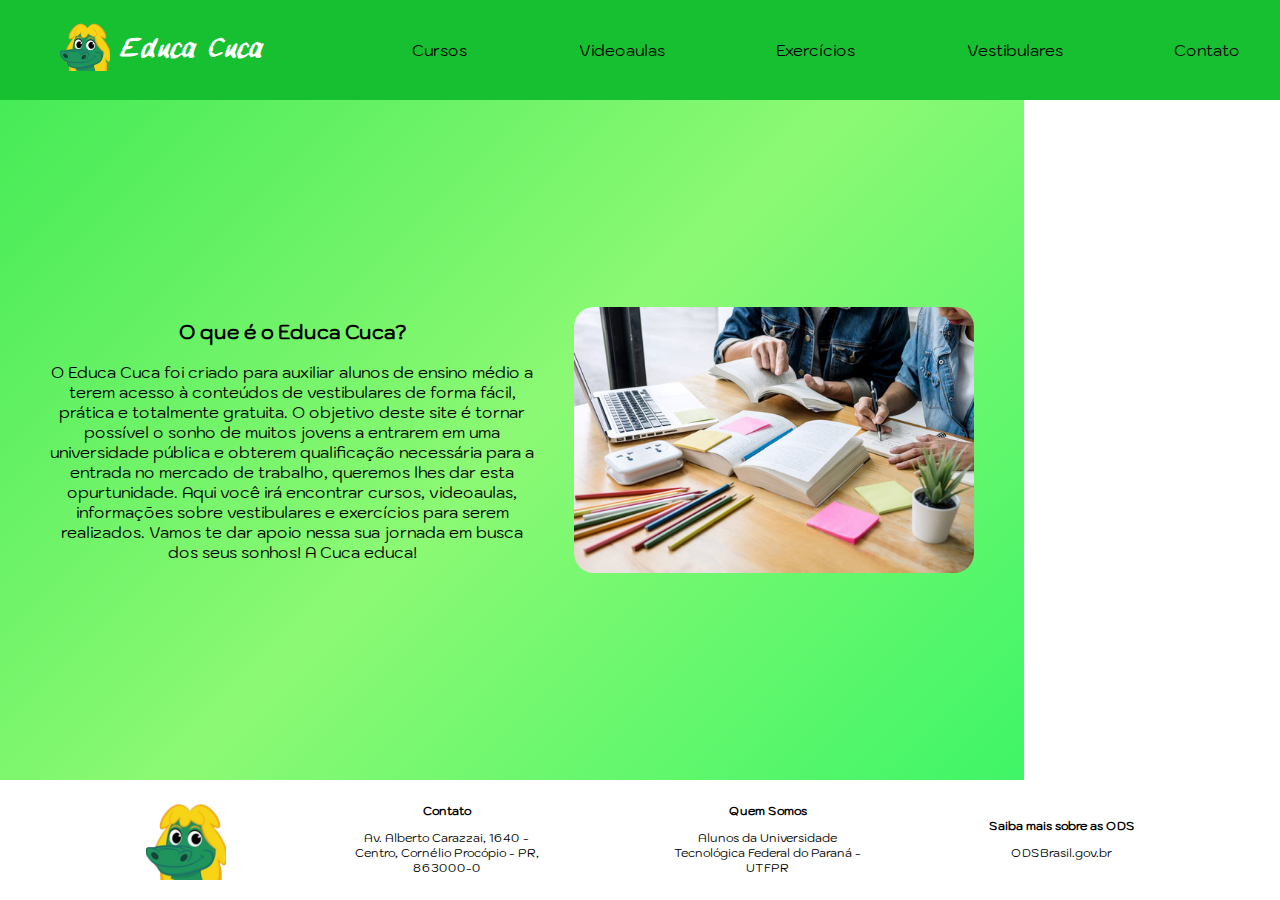
<file: index.html>
<!DOCTYPE html>
<html lang="pt-br">

<head>
  <meta charset="UTF-8">
  <title>Educa Cuca</title>
  <link rel="stylesheet" href="css/style.css">
  <link rel="icon" href="img/favicon-16x16.png" type="image/x-icon">

</head>

<body class="container">

  <header>
    <a href="index.html">
      <div id="logo">
        <img src="img/cuca.png" alt="logo">
        <h1>Educa Cuca</h1>
      </div>
    </a>

    <nav>
      <a href="pages/cursos.html">
        <p>Cursos</p>
      </a>
      <a href="pages/videoaulas.html">
        <p>Videoaulas</p>
      </a>
      <a href="pages/exercicios.html">
        <p>Exercícios</p>
      </a>
      <a href="pages/vestibulares.html">
        <p>Vestibulares</p>
      </a>
      <a href="pages/contato.html">
        <p>Contato</p>
      </a>
    </nav>
  </header>

  <main class="content">
    <article class="home">
      <div class="texto">
        <h2 id="textotitulo">O que é o Educa Cuca?</h2>
        <p>O Educa Cuca foi criado para auxiliar alunos de ensino médio a terem acesso à conteúdos de vestibulares de forma fácil, prática e totalmente gratuita. O objetivo deste site é tornar possível o sonho de muitos jovens a entrarem em uma universidade pública e obterem qualificação necessária para a entrada no mercado de trabalho, queremos lhes dar esta opurtunidade. Aqui você irá encontrar cursos, videoaulas, informações sobre vestibulares e exercícios para serem realizados. Vamos te dar apoio nessa sua jornada em busca dos seus sonhos! A Cuca educa!</p>
      </div>

      <img id="content_image" src="img/figure.jpg" alt="study">
    </article>

  </main>

  <footer>
    <img src="img/cuca.png" alt="logo">
    <section>
      <h2>Contato</h2>
      <p>Av. Alberto Carazzai, 1640 - Centro, Cornélio Procópio - PR, 863000-0</p>
    </section>
    <section>
      <h2>Quem Somos</h2>
      <p>Alunos da Universidade Tecnológica Federal do Paraná - UTFPR</p>
    </section>
    <section>
      <h2>Saiba mais sobre as ODS</h2>
      <p>ODSBrasil.gov.br</p>
    </section>
  </footer>
</body>

</html>
</file>
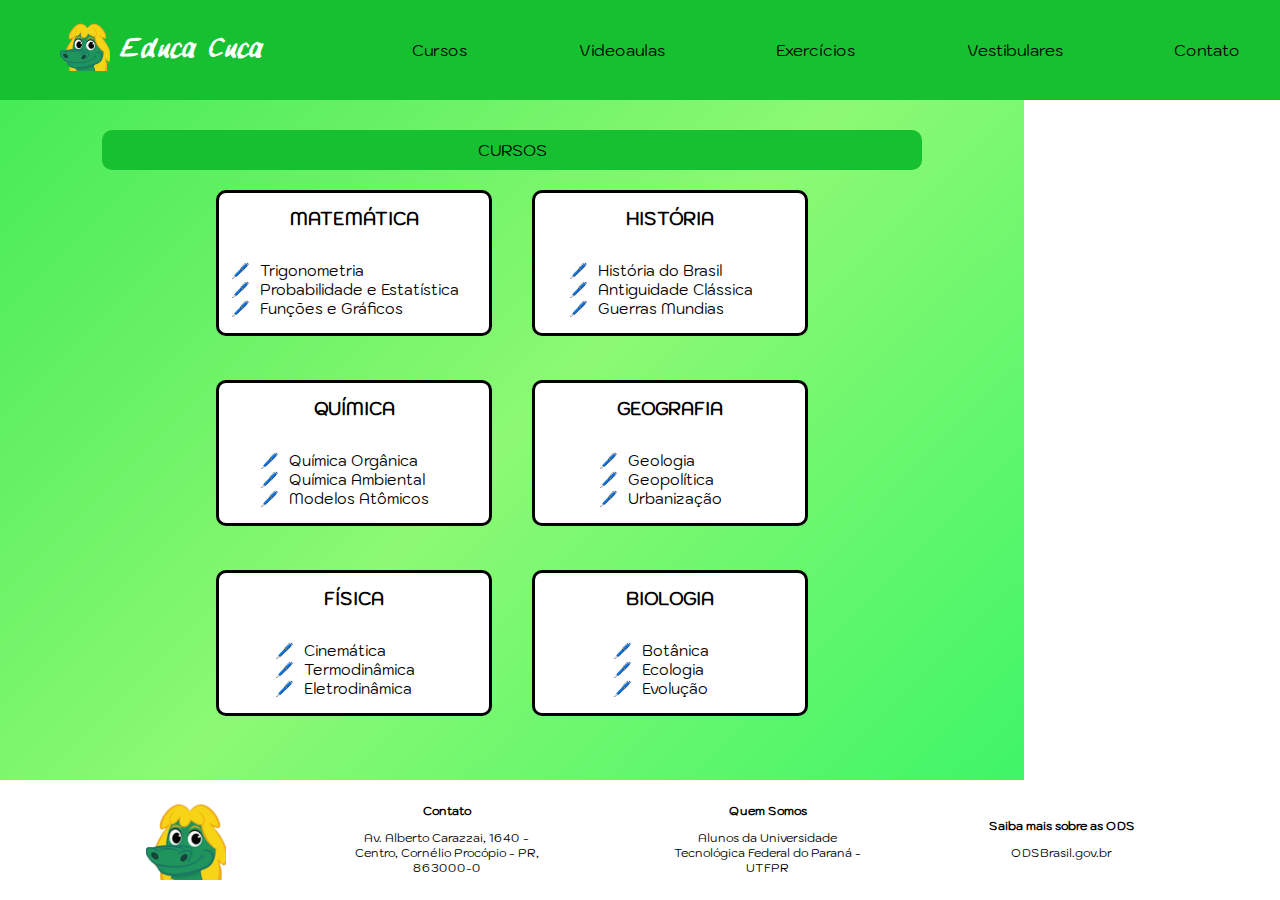
<file: pages/cursos.html>
<!DOCTYPE html>
<html lang="pt-br">

<head>
  <meta charset="UTF-8">
  <title>Educa Cuca</title>
  <link rel="stylesheet" href="../css/style.css">
  <link rel="icon" href="../img/favicon-16x16.png" type="image/x-icon">
</head>

<body class="container">

  <header>
    <a href="../index.html">
      <div id="logo">
        <img src="../img/cuca.png" alt="logo">
        <h1>Educa Cuca</h1>
      </div>
    </a>

    <nav>
      <a href="../pages/cursos.html">
        <p>Cursos</p>
      </a>
      <a href="../pages/videoaulas.html">
        <p>Videoaulas</p>
      </a>
      <a href="../pages/exercicios.html">
        <p>Exercícios</p>
      </a>
      <a href="../pages/vestibulares.html">
        <p>Vestibulares</p>
      </a>
      <a href="../pages/contato.html">
        <p>Contato</p>
      </a>
    </nav>
  </header>

  <main class="content">

    <div class="caixa-topo">
      <p>CURSOS</p>
    </div>

    <div class="containerCURSOS">

      <div class="curso-box">
        <h2 class="curso-titulo">MATEMÁTICA</h2>
        <ul class="curso-lista">
          <li>Trigonometria</li>
          <li>Probabilidade e Estatística</li>
          <li>Funções e Gráficos</li>
        </ul>
      </div>
      <div class="curso-box">
        <h2 class="curso-titulo">HISTÓRIA</h2>
        <ul class="curso-lista">
          <li>História do Brasil</li>
          <li>Antiguidade Clássica</li>
          <li>Guerras Mundias</li>
        </ul>
      </div>
      <div class="curso-box">
        <h2 class="curso-titulo">QUÍMICA</h2>
        <ul class="curso-lista">
          <li>Química Orgânica</li>
          <li>Química Ambiental</li>
          <li>Modelos Atômicos</li>
        </ul>
      </div>
      <div class="curso-box">
        <h2 class="curso-titulo">GEOGRAFIA</h2>
        <ul class="curso-lista">
          <li>Geologia</li>
          <li>Geopolítica</li>
          <li>Urbanização</li>
        </ul>
      </div>
      <div class="curso-box">
        <h2 class="curso-titulo">FÍSICA</h2>
        <ul class="curso-lista">
          <li>Cinemática</li>
          <li>Termodinâmica</li>
          <li>Eletrodinâmica</li>
        </ul>
      </div>
      <div class="curso-box">
        <h2 class="curso-titulo">BIOLOGIA</h2>
        <ul class="curso-lista">
          <li>Botânica</li>
          <li>Ecologia</li>
          <li>Evolução</li>
        </ul>
      </div>
    </div>
  </main>

  <footer>
    <img src="../img/cuca.png" alt="logo">
    <section>
      <h2>Contato</h2>
      <p>Av. Alberto Carazzai, 1640 - Centro, Cornélio Procópio - PR, 863000-0</p>
    </section>
    <section>
      <h2>Quem Somos</h2>
      <p>Alunos da Universidade Tecnológica Federal do Paraná - UTFPR</p>
    </section>
    <section>
      <h2>Saiba mais sobre as ODS</h2>
      <p>ODSBrasil.gov.br</p>
    </section>
  </footer>
</body>

</html>
</file>
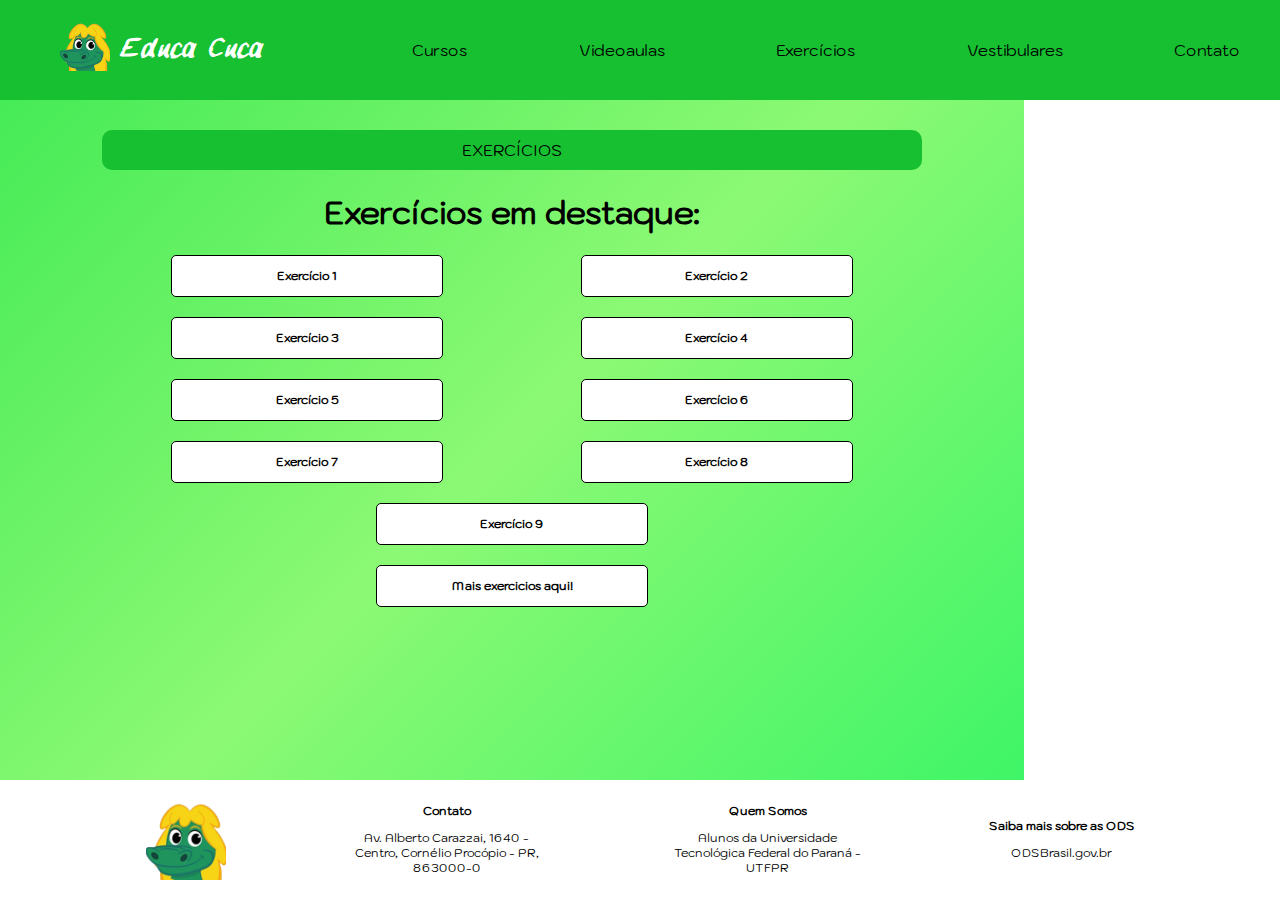
<file: pages/exercicios.html>
<!DOCTYPE html>
<html lang="pt-br">

<head>
  <meta charset="UTF-8">
  <title>Educa Cuca</title>
  <link rel="stylesheet" href="../css/style.css">
  <link rel="icon" href="../img/favicon-16x16.png" type="image/x-icon">
</head>

<body class="container">

  <header>
    <a href="../index.html">
      <div id="logo">
        <img src="../img/cuca.png" alt="logo">
        <h1>Educa Cuca</h1>
      </div>
    </a>


    <nav>
      <a href="../pages/cursos.html">
        <p>Cursos</p>
      </a>
      <a href="../pages/videoaulas.html">
        <p>Videoaulas</p>
      </a>
      <a href="../pages/exercicios.html">
        <p>Exercícios</p>
      </a>
      <a href="../pages/vestibulares.html">
        <p>Vestibulares</p>
      </a>
      <a href="../pages/contato.html">
        <p>Contato</p>
      </a>
    </nav>
  </header>


  <div class="content">
    <div class="containerEX">
      <div class="caixa-topo">
        <p>EXERCÍCIOS</p>
      </div>
      <div id="exH">
        <h1>Exercícios em destaque:</h1>
      </div>
      <div id="exbox">
        <div class="ex-box">
          <h2 class="ex-titulo">Exercício 1</h2>
        </div>
        <div class="ex-box">
          <h2 class="ex-titulo">Exercício 2</h2>
        </div>
        <div class="ex-box">
          <h2 class="ex-titulo">Exercício 3</h2>
        </div>
        <div class="ex-box">
          <h2 class="ex-titulo">Exercício 4</h2>
        </div>
        <div class="ex-box">
          <h2 class="ex-titulo">Exercício 5</h2>
        </div>
        <div class="ex-box">
          <h2 class="ex-titulo">Exercício 6</h2>
        </div>
        <div class="ex-box">
          <h2 class="ex-titulo">Exercício 7</h2>
        </div>
        <div class="ex-box">
          <h2 class="ex-titulo">Exercício 8</h2>
        </div>
        <div class="ex-box">
          <h2 class="ex-titulo">Exercício 9</h2>
        </div>
      </div>

      <div class="ex-box">
        <h2 class="ex-titulo">Mais exercicios aqui!</h2>
      </div>

    </div>

  </div>


  <footer>
    <img src="../img/cuca.png" alt="logo">
    <section>
      <h2>Contato</h2>
      <p>Av. Alberto Carazzai, 1640 - Centro, Cornélio Procópio - PR, 863000-0</p>
    </section>
    <section>
      <h2>Quem Somos</h2>
      <p>Alunos da Universidade Tecnológica Federal do Paraná - UTFPR</p>
    </section>
    <section>
      <h2>Saiba mais sobre as ODS</h2>
      <p>ODSBrasil.gov.br</p>
    </section>
  </footer>

</body>

</html>
</file>
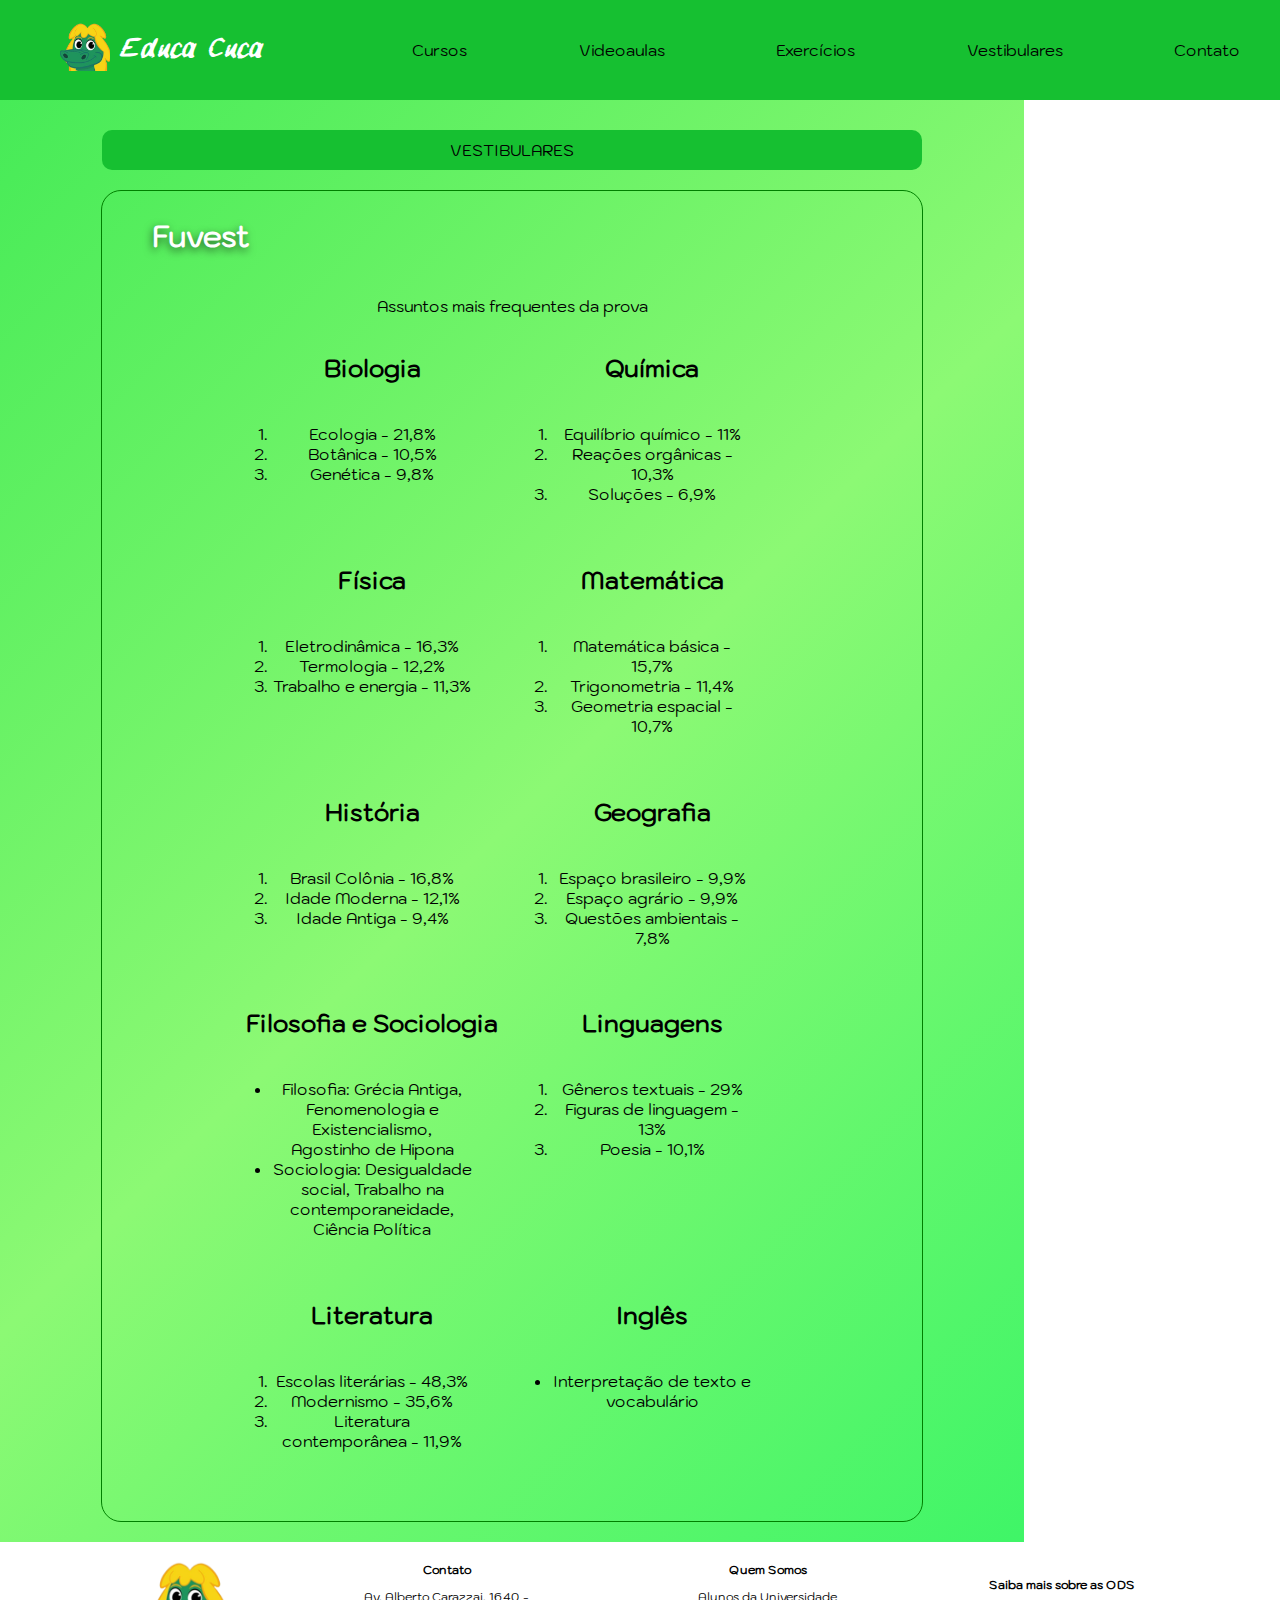
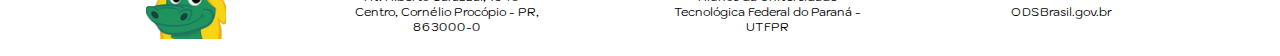
<file: pages/vestibulares.html>
<!DOCTYPE html>
<html lang="pt-br">

<head>
  <meta charset="UTF-8">
  <title>Educa Cuca</title>
  <link rel="stylesheet" href="../css/style.css">
  <link rel="icon" href="../img/favicon-16x16.png" type="image/x-icon">
</head>

<body class="container">

  <header>
    <a href="../index.html">
      <div id="logo">
        <img src="../img/cuca.png" alt="logo">
        <h1>Educa Cuca</h1>
      </div>
    </a>


    <nav>
      <a href="../pages/cursos.html">
        <p>Cursos</p>
      </a>
      <a href="../pages/videoaulas.html">
        <p>Videoaulas</p>
      </a>
      <a href="../pages/exercicios.html">
        <p>Exercícios</p>
      </a>
      <a href="../pages/vestibulares.html">
        <p>Vestibulares</p>
      </a>
      <a href="../pages/contato.html">
        <p>Contato</p>
      </a>
    </nav>
  </header>

  <main class="content">

    <div class="caixa-topo">
      <p>VESTIBULARES</p>
    </div>
    
    <article class="vestibular">
      <h2 id="title">Fuvest</h2>
      <p>Assuntos mais frequentes da prova</p>
      <div class="materias">
        <div>
          <h2>Biologia</h2>
          <ol>
            <li>Ecologia - 21,8%</li>
            <li>Botânica - 10,5%</li>
            <li>Genética - 9,8%</li>
          </ol>
        </div>
        <div>
          <h2>Química</h2>
          <ol>
            <li>Equilíbrio químico - 11%</li>
            <li>Reações orgânicas - 10,3%</li>
            <li>Soluções - 6,9%</li>
          </ol>
        </div>
        <div>
          <h2>Física</h2>
          <ol>
            <li>Eletrodinâmica - 16,3%</li>
            <li>Termologia - 12,2%</li>
            <li>Trabalho e energia - 11,3%</li>
          </ol>
        </div>
        <div>
          <h2>Matemática</h2>
          <ol>
            <li>Matemática básica - 15,7%</li>
            <li>Trigonometria - 11,4%</li>
            <li>Geometria espacial - 10,7%</li>
          </ol>
        </div>
        <div>
          <h2>História</h2>
          <ol>
            <li>Brasil Colônia - 16,8%</li>
            <li>Idade Moderna - 12,1%</li>
            <li>Idade Antiga - 9,4%</li>
          </ol>
        </div>
        <div>
          <h2>Geografia</h2>
          <ol>
            <li>Espaço brasileiro - 9,9%</li>
            <li>Espaço agrário - 9,9%</li>
            <li>Questões ambientais - 7,8%</li>
          </ol>
        </div>
        <div>
          <h2>Filosofia e Sociologia</h2>
          <ul>
            <li>Filosofia: Grécia Antiga, Fenomenologia e Existencialismo, Agostinho de Hipona</li>
            <li>Sociologia: Desigualdade social, Trabalho na contemporaneidade, Ciência Política</li>
          </ul>
        </div>
        <div>
          <h2>Linguagens</h2>
          <ol>
            <li>Gêneros textuais - 29%</li>
            <li>Figuras de linguagem - 13%</li>
            <li>Poesia - 10,1%</li>
          </ol>
        </div>
        <div>
          <h2>Literatura</h2>
          <ol>
            <li>Escolas literárias - 48,3%</li>
            <li>Modernismo - 35,6%</li>
            <li>Literatura contemporânea - 11,9%</li>
          </ol>
        </div>
        <div>
          <h2>Inglês</h2>
          <ul>
            <li>Interpretação de texto e vocabulário</li>
          </ul>
        </div>
      </div>
    </article>
    
  </main>

  <footer>
    <img src="../img/cuca.png" alt="logo">
    <section>
      <h2>Contato</h2>
      <p>Av. Alberto Carazzai, 1640 - Centro, Cornélio Procópio - PR, 863000-0</p>
    </section>
    <section>
      <h2>Quem Somos</h2>
      <p>Alunos da Universidade Tecnológica Federal do Paraná - UTFPR</p>
    </section>
    <section>
      <h2>Saiba mais sobre as ODS</h2>
      <p>ODSBrasil.gov.br</p>
    </section>
  </footer>

</body>

</html>
</file>
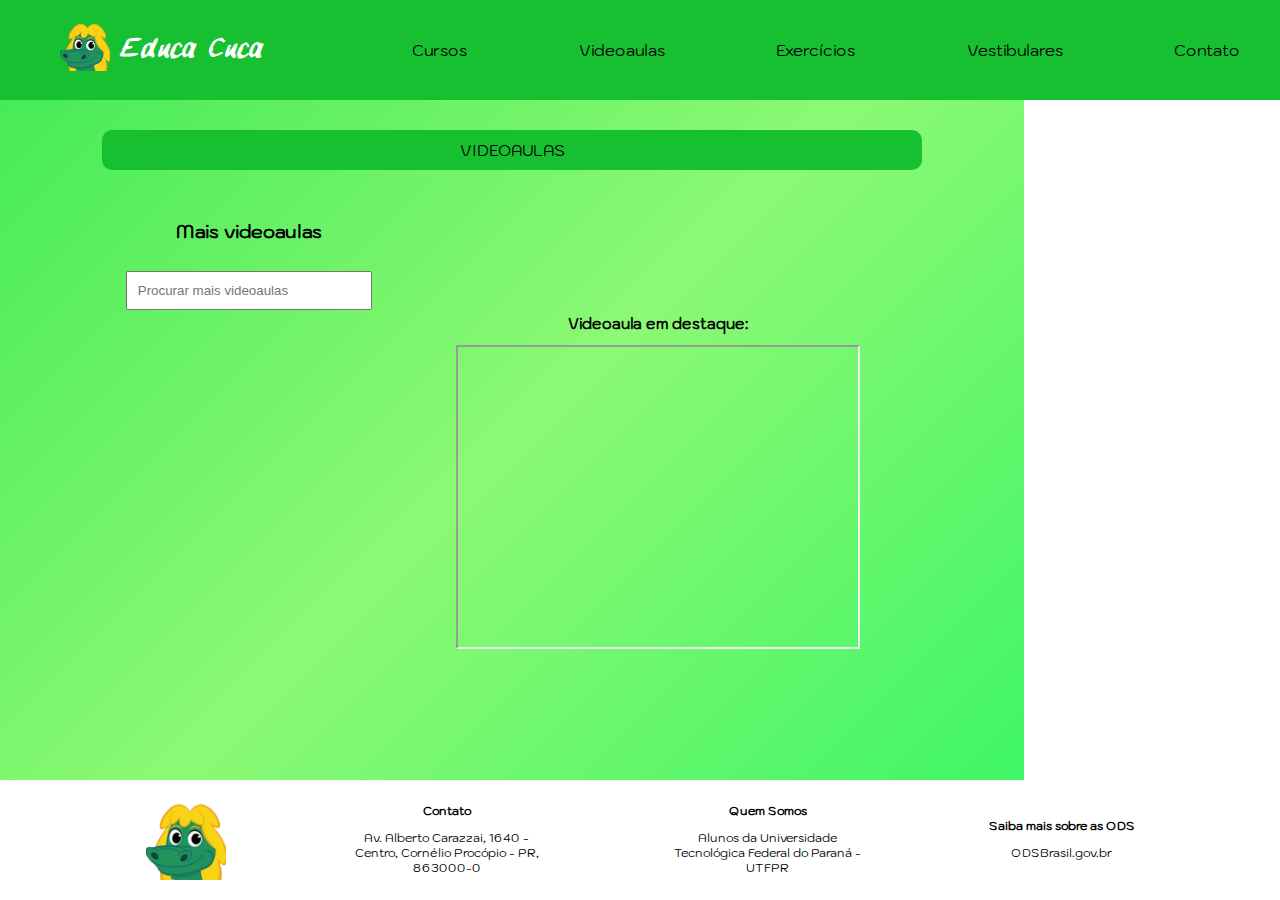
<file: pages/videoaulas.html>
<!DOCTYPE html>
<html lang="pt-br">

<head>
  <meta charset="UTF-8">
  <title>Educa Cuca</title>
  <link rel="stylesheet" href="../css/style.css">
  <link rel="icon" href="../img/favicon-16x16.png" type="image/x-icon">
</head>

<body class="container">

  <header>
    <a href="../index.html">
      <div id="logo">
        <img src="../img/cuca.png" alt="logo">
        <h1>Educa Cuca</h1>
      </div>
    </a>


    <nav>
      <a href="../pages/cursos.html">
        <p>Cursos</p>
      </a>
      <a href="../pages/videoaulas.html">
        <p>Videoaulas</p>
      </a>
      <a href="../pages/exercicios.html">
        <p>Exercícios</p>
      </a>
      <a href="../pages/vestibulares.html">
        <p>Vestibulares</p>
      </a>
      <a href="../pages/contato.html">
        <p>Contato</p>
      </a>
    </nav>
  </header>

  <main class="content">
    <div class="caixa-topo">
      <p>VIDEOAULAS</p>
    </div>

    <section class="containerVD">
      <div class="search-container">
        <h3>Mais videoaulas</h3>
        <input type="text" placeholder="Procurar mais videoaulas">
      </div>
      <div id="videos">
        <div class="textovd">
          <h2 id="textovideoaula">Videoaula em destaque: </h2>
        </div>

        <iframe src="https://www.youtube.com/embed/xAN29Fpbjts" title="DESCOBRIMENTO DO BRASIL - História e Resumo Desenhado" allow="accelerometer; autoplay; clipboard-write; encrypted-media; gyroscope; picture-in-picture; web-share" allowfullscreen></iframe>
      </div>
    </section>
  </main>

  <footer>
    <img src="../img/cuca.png" alt="logo">
    <section>
      <h2>Contato</h2>
      <p>Av. Alberto Carazzai, 1640 - Centro, Cornélio Procópio - PR, 863000-0</p>
    </section>
    <section>
      <h2>Quem Somos</h2>
      <p>Alunos da Universidade Tecnológica Federal do Paraná - UTFPR</p>
    </section>
    <section>
      <h2>Saiba mais sobre as ODS</h2>
      <p>ODSBrasil.gov.br</p>
    </section>
  </footer>

</body>

</html>
</file>
<file: css/style.css>
@font-face {
  font-family: Kodchasan;
  src: url("../fonts/Kodchasan-Regular.ttf") format("truetype");
  font-style: normal;
  font-weight: normal;
}
@font-face {
  font-family: ChalkPaint;
  src: url("../fonts/ChalkPaint.ttf") format("truetype");
}
@font-face {
  font-family: KirangHaerang;
  src: url("../fonts/KirangHaerang-Regular.ttf") format("truetype");
}

html,
body {
  width: 100%;
  height: 100%;
  min-width: 500px;
  margin: 0;
  padding: 0;
}

.container {
  display: flex;
  flex-direction: column;
}

.figura img {
  width: 100%;
  height: auto;
}

.content {
  display: flex;
  flex-direction: column;

  flex-grow: 1;
  align-items: center;
  width: 80%;
  background-image: linear-gradient(
    135deg,
    #46eb57,
    #8cf974,
    #3ff567,
    #3bfe95 150%
  );
  background-repeat: no-repeat;
}

.content .home {
  display: flex;
  flex-direction: row;
  flex-wrap: wrap;
  justify-content: center;
  align-items: center;
  gap: 40px;
  height: 100%;
  min-width: 90%;
  margin: 50px;
}

.texto {
  flex: 1;
  min-width: 50%;
  max-width: 500px;
}

#content_image {
  width: 400px;
  height: auto;
  border-radius: 20px;
}

.texto p,
.texto h2 {
  text-align: center;
  font-family: "Kodchasan";
}

#textotitulo {
  font-size: 20px;
}

header {
  background-color: #16c031;
  display: flex;
  flex-direction: row;
  justify-content: space-between;
  align-items: center;
  padding-left: 40px;
}

#logo {
  display: flex;
  align-items: center;
}

#logo img {
  width: 50px;
  height: 50px;
  margin-top: 5px;
}

nav {
  display: flex;
  flex-direction: row;
  justify-content: space-between;
  align-items: center;
  background-color: inherit;
  padding-inline: 20px;
  width: 70%;
  overflow-x: auto;
}

nav a {
  display: flex;
  height: 100px;
  padding-inline: 20px;
  align-items: center;
  justify-content: center;
  text-align: center;
  color: black;
  text-decoration: none;
  background-color: inherit;
}

header p {
  font-family: "Kodchasan";
}

header h1 {
  font-family: "ChalkPaint";
  white-space: nowrap;
  color: white;
  font-size: 30px;
}

header a {
  display: flex;
  height: 100px;
  padding-inline: 20px;
  align-items: center;
  justify-content: center;
  text-align: center;
  color: black;
  text-decoration: none;
  background-color: inherit;
}

nav a:hover {
  background-color: darkblue;
  color: white;
}

nav a:hover p {
  color: white;
}

#logo {
  display: flex;
  align-items: flex-start;
  user-select: none;
  gap: 10px;
  background-color: inherit;
}

footer {
  display: flex;
  flex-direction: row;
  justify-content: space-around;
  align-items: center;
  gap: 30px;
  padding: 10px;
  padding-inline: 100px;
  height: 100px;
  background-color: white;
}

footer img {
  width: 80px;
  height: 80px;
}

footer p,
footer h2 {
  font-family: "Kodchasan";
  font-size: 12px;
  background-color: inherit;
  text-align: center;
  max-width: 200px;
  max-height: 50px;
  overflow: hidden;
}

.containerCURSOS {
  height: 100%;
  width: 80%;
  margin: 20px;
  display: flex;
  flex-direction: row;
  flex-wrap: wrap;
  justify-content: center;
}

.caixa-topo {
  background-color: #16c031;
  color: rgb(0, 0, 0);
  height: 40px;
  width: 80%;
  display: flex;
  justify-content: center;
  align-items: center;
  border-radius: 10px;
  margin-top: 30px;
}

.caixa-topo p {
  font-family: "Kodchasan";
  font-size: 16px;
}

.curso-box {
  width: 250px;
  height: 120px;
  display: flex;
  flex-direction: column;
  justify-content: center;
  align-items: center;
  margin-inline: 20px;
  padding: 10px;
  margin-bottom: 20px;
  background-color: white;
  border: 3px solid #000;
  border-radius: 10px;
  font-family: "Kodchasan";
}

.curso-titulo {
  font-size: 18px;
}
.curso-lista {
  list-style: "🖊️";
  padding: 0px;
}

.curso-lista li {
  text-align: left;
  font-size: 15px;
  margin: 0px;
  padding-left: 10px;
}

.ex-box {
  width: 250px;
  height: 20px;
  display: flex;
  align-items: center;
  justify-content: center;
  margin: 0 1.5%;
  text-align: center;
  padding: 10px;
  margin-bottom: 20px;
  background-color: white;
  border: 1px solid #000;
  border-radius: 5px;
  font-family: "Kodchasan";
}
.ex-box:hover {
  background-color: blue;
  border: 1px solid #ffffff;
  color: white;
}

.ex-titulo {
  font-size: 12px;
}

#exbox {
  width: 80%;
  display: flex;
  justify-content: space-around;
  flex-wrap: wrap;
}

#exH {
  background-color: transparent;
  font-family: "Kodchasan";
}

.containerEX {
  width: 100%;
  height: 100%;
  display: flex;
  flex-direction: column;
  align-items: center;
}

.contato {
  display: flex;
  flex-direction: row;
  align-items: center;
  justify-content: space-between;
  flex-wrap: wrap;
  width: 80%;
  height: 100%;
  gap: 20px;
  margin-bottom: 50px;
  font-size: 24px;
}

.contato p,
.contato h2 {
  font-size: 33px;
  font-family: "KirangHaerang";
  font-size: 40px;
}

.contato input,
.contato textarea {
  font-family: "Kodchasan";
  width: 300px;
  height: 40px;
  border-radius: 10px;
  border: 1px solid #000;
  padding-left: 10px;
}
.contato textarea {
  height: 100px;
  resize: none;
}

#cttemail {
  display: flex;
  justify-content: space-around;
}

#textovideoaula {
  font-size: 15px;
  font-family: "Kodchasan";
  text-align: center;
  background-color: transparent;
}

.containerVD {
  display: flex;
  width: 80%;
  height: 100%;
  align-self: center;
  justify-content: space-around;
  flex-wrap: wrap;
  margin: 20px;
}

#videos {
  display: flex;
  flex-direction: column;
  justify-content: center;
  align-items: center;
  width: 500px;
}
#videos iframe {
  width: 400px;
  height: 300px;
}

.search-container {
  width: 30%;
  min-width: 200px;
  padding: 10px;
  text-align: center;
}

.search-container h3 {
  text-align: inherit;
  font-family: "Kodchasan";
}

.search-container input[type="text"] {
  width: 100%;
  padding: 10px;
  margin-top: 10px;
  box-sizing: border-box;
}

.vestibular {
  height: 100%;
  width: 80%;
  margin: 20px;
  padding-bottom: 30px;
  display: flex;
  flex-direction: column;
  font-family: "Kodchasan";
  text-align: center;

  border: 1px solid green;
  border-radius: 20px;
}

.vestibular #title {
  font-size: 30px;
  color: white;
  text-shadow: -1px 3px 8px rgba(0, 0, 0, 0.6);
  width: fit-content;
  padding-left: 50px;
  border-radius: 20px;
}

.materias {
  display: flex;
  justify-content: center;
  margin: auto;
  flex-wrap: wrap;
}

.materias ol,
.materias ul {
  width: 200px;
  margin: 40px;
  padding: 0px;
}

/* Estilos para a lista */
ul#itemLista li {
  position: relative;
  background-color: #f2f2f2;
  border: 1px solid black;
  border-radius: 8px;
  margin-bottom: 8px;
  padding: 8px;
  display: flex;
  align-items: center;
  margin-left: -40px;
}

ul#itemLista li .close {
  margin-left: auto;
  padding-top: 8px;
  padding-bottom: 10px;
  cursor: pointer;
  color: #000;
  width: 40px;
  height: 100%;
  border: 1px solid transparent;
  border-radius: 9px;
}

ul#itemLista li .close:hover {
  background-color: green;
  color: white;
}

ul#itemLista li span {
  margin-right: 8px;
}

.clear-button {
  font-family: "Kodchasan";
  width: 100px;
  height: 40px;
  border-radius: 10px;
  border: 1px solid #000;
  padding-left: 10px;
}

#limpa{
  display: flex;
  width: 100%;
  justify-content: end;
}

#botaoPesquisar, #botaoCancelar{
  font-family: "Kodchasan";
  width: auto;
  height: 40px;
  border-radius: 10px;
  border: 1px solid #000;
  padding-left: 10px;
}

#barraPesquisa{
  display: flex;
  flex-direction: row;
  justify-content: space-between;
  align-items: center;
  gap: 10px;
  width: 100%;
}

#caixaPesquisa {
  font-family: "Kodchasan";
  width: 100%;
  height: 40px;
  border-radius: 10px;
  border: 1px solid #000;
}

.escondido {
  display: none;
}

#containerLista {
  font-family: "Kodchasan";
  font-size: 20px;
  text-align: center;
  padding: 20px;
  border: 1px solid green;
  border-radius: 20px;
  width: 80%;
  margin-bottom: 40px;
}

#listadeContato {
  font-family: "Kodchasan";
  font-size: 35px;
}
</file>
